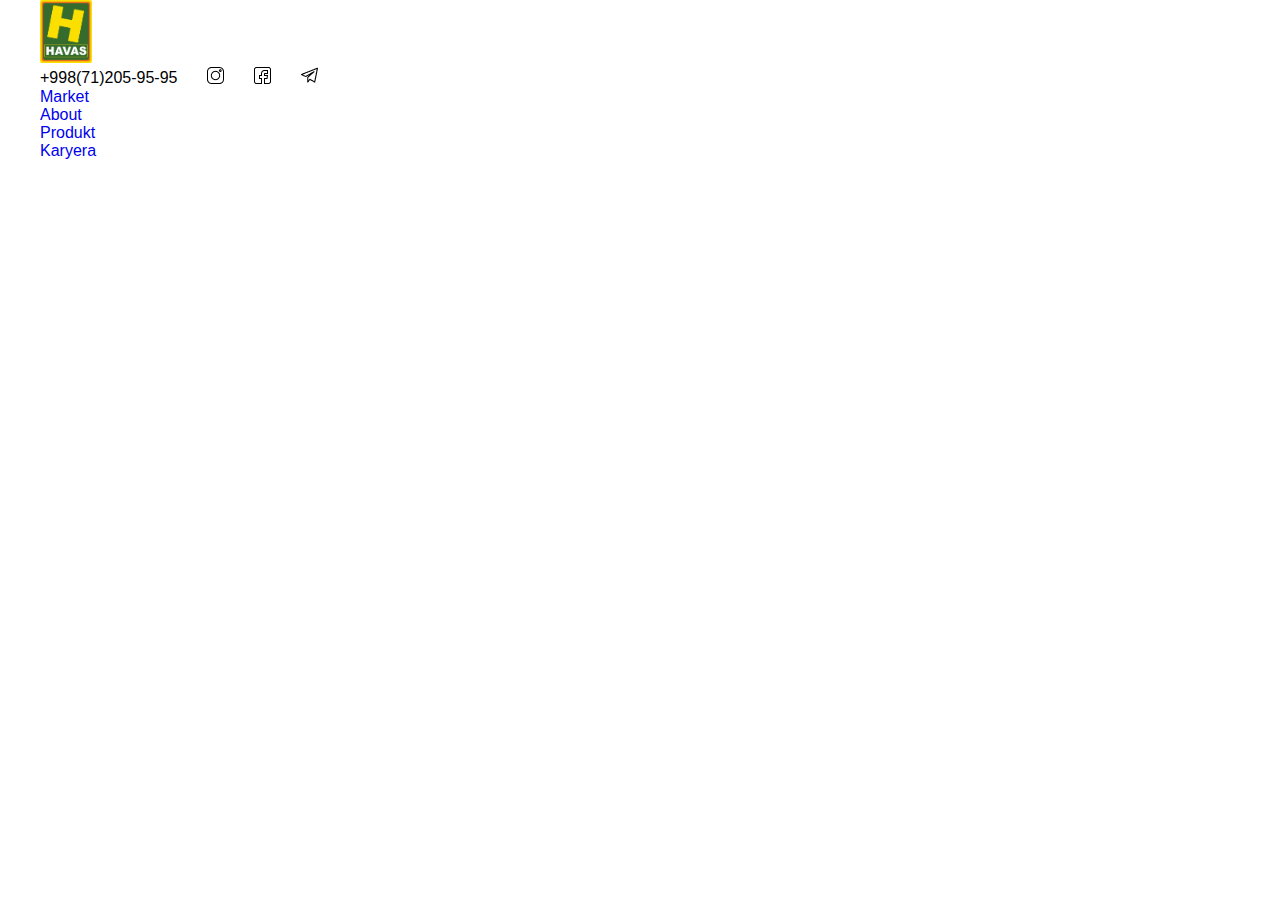
<file: index.html>
<!DOCTYPE html>
<html lang="en">
<head>
    <meta charset="UTF-8">
    <meta name="viewport" content="width=device-width, initial-scale=1.0">
    <title>Havas</title>
    <link rel="stylesheet" href="./css/style.css">
</head>
<body>


    <header>
        <div class="container navbar">
           <div class="logo-menus">
            <a href="">
                <img class="logo" src="./images/home/1cd2e852f66fe4d1c53eaad6613624d481014643.png" alt="logo">
            </a>
            
            <ul class="logo-contacts">
                <li>
                    <a class="tel" href="">+998(71)205-95-95</a>
                </li>
                <li>
                    <a href="">
                        <img src="./images/home/instagram 2.png" alt="insta">
                    </a>
                </li>
                <li>
                    <a href="">
                        <img src="./images/home/facebook 2.png" alt="facebook">
                    </a>
                </li>
                <li>
                    <a href="">
                        <img src="./images/home/telegram 2.png" alt="telegram">
                    </a>
                </li>
            </ul>
           </div>
            <div>
                <ul class="menus">
                    <li>
                        <a href="./pages/market.html">Market</a>
                    </li>
                    <li>
                        <a href="./pages/about.html">About</a>
                    </li>
                    <li>
                        <a href="./pages/produkt.html">Produkt</a>
                    </li>
                    <li>
                        <a href="./pages/karyera.html">Karyera</a>
                    </li>
                </ul>
            </div>
        </div>
    </header>


    <main></main>


    <footer></footer>


</body>
</html>
</file>
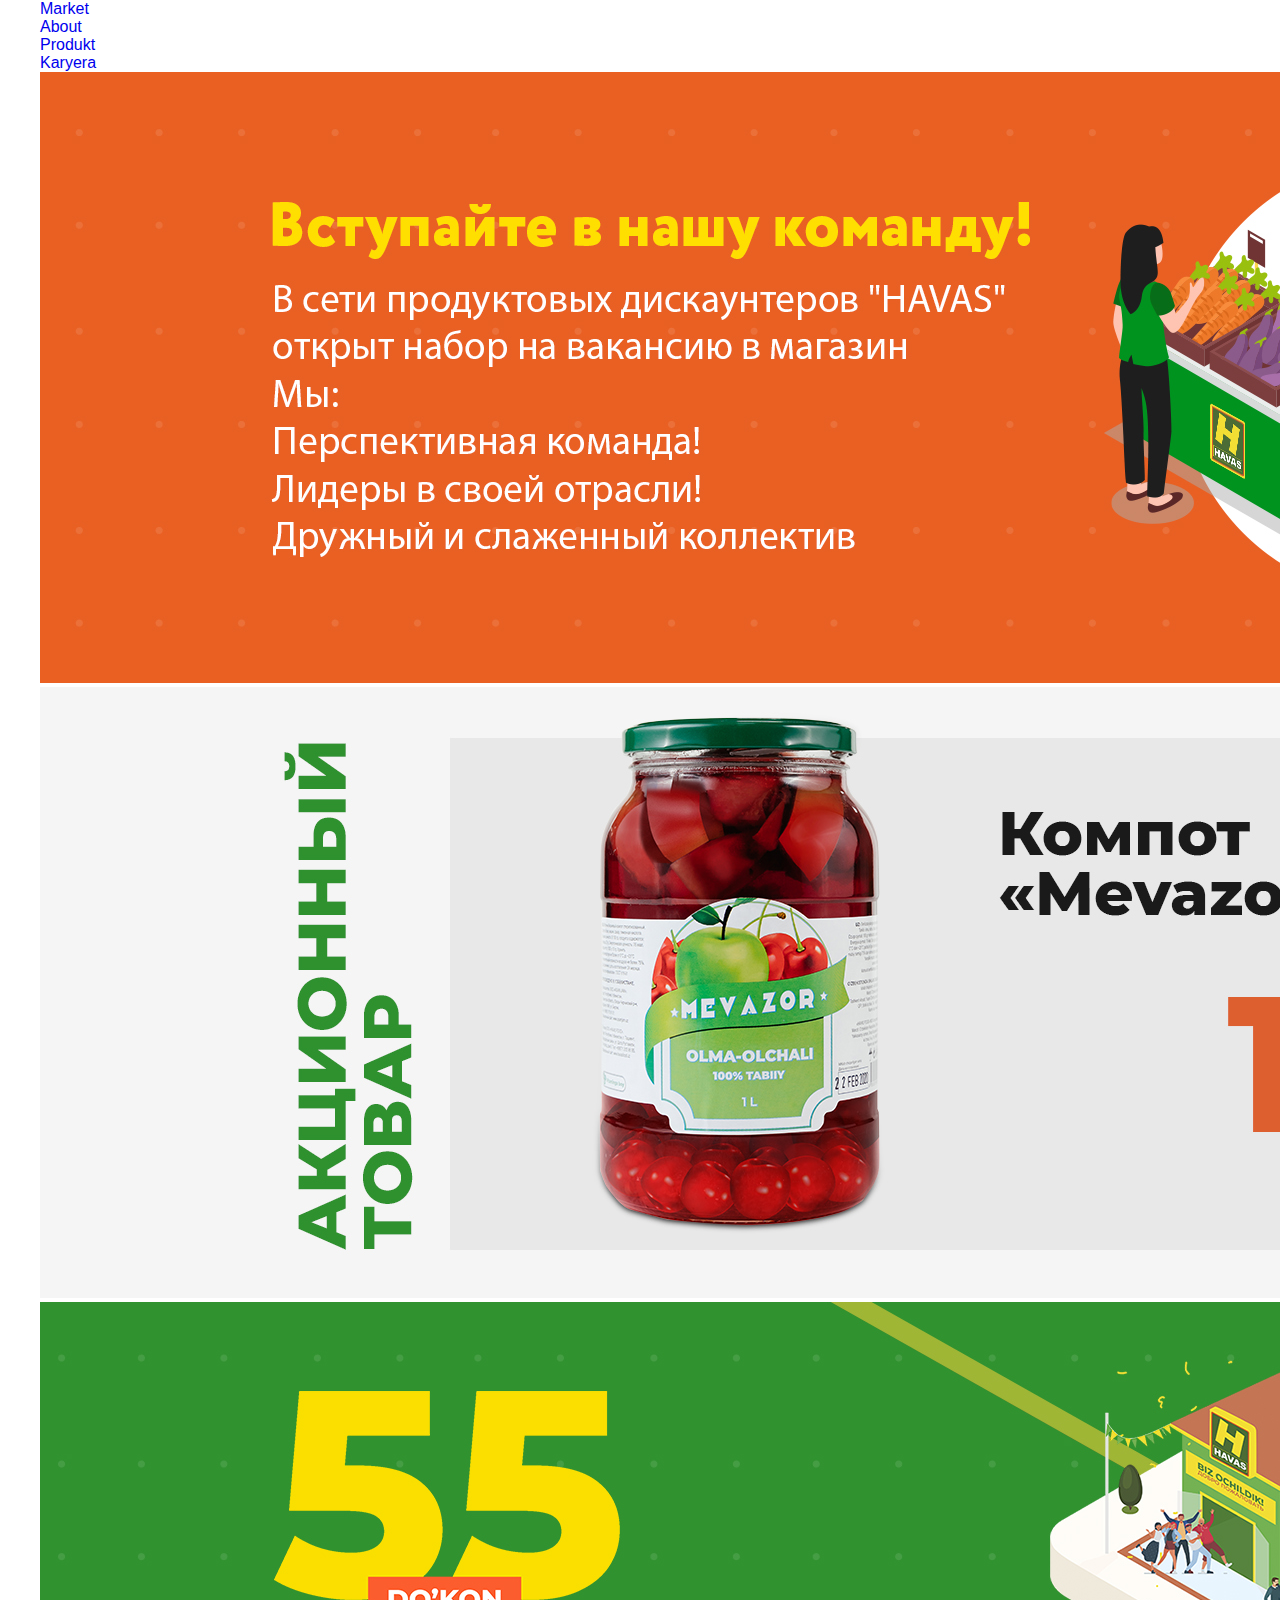
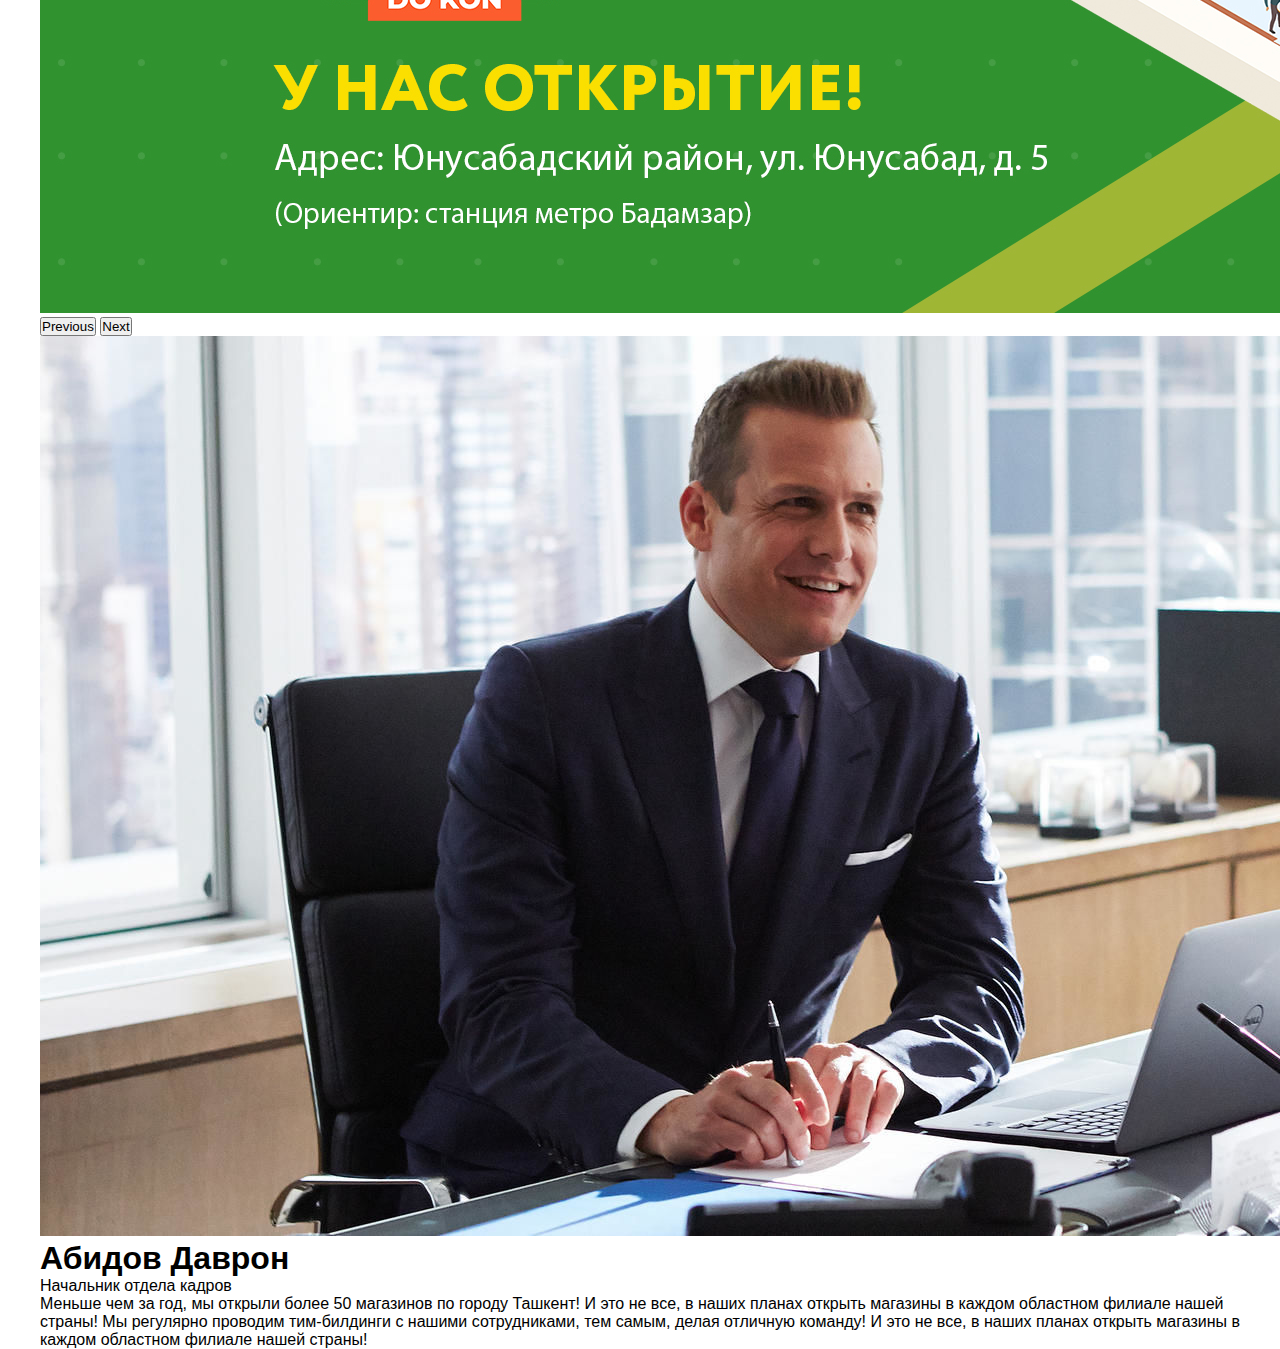
<file: pages/karyera.html>
<!DOCTYPE html>
<html lang="en">

<head>
    <meta charset="UTF-8">
    <meta name="viewport" content="width=device-width, initial-scale=1.0">
    <title>Havas</title>
    <link href="https://cdn.jsdelivr.net/npm/bootstrap@5.3.7/dist/css/bootstrap.min.css" rel="stylesheet"
    integrity="sha384-LN+7fdVzj6u52u30Kp6M/trliBMCMKTyK833zpbD+pXdCLuTusPj697FH4R/5mcr" crossorigin="anonymous">

   <link rel="stylesheet" href="../css/style.css">

    <!-- <link rel="stylesheet" href="../scss/style.css"> -->
   
</head>

<body>


    <header>
        <div class="container navbar">
            <ul>
                <li>
                    <a href="./market.html">Market</a>
                </li>
                <li>
                    <a href="./about.html">About</a>
                </li>
                <li>
                    <a href="./produkt.html">Produkt</a>
                </li>
                <li>
                    <a href="#">Karyera</a>
                </li>
            </ul>
        </div>
    </header>


    <main>
        <div class="container">
            <section>
                <div id="carouselExampleInterval" class="carousel slide" data-bs-ride="carousel">
                    <div class="carousel-inner">
                        <div class="carousel-item active" data-bs-interval="10000">
                            <img src="../img/Karyera/6aa25f65acaecf764d80c54205aa0d42e51ac4c2.jpg" class="d-block w-100" alt="...">
                        </div>
                        <div class="carousel-item" data-bs-interval="2000">
                            <img src="/img/Karyera/86a34ccfb50b02514b661811a58404a27329ff77.jpg" class="d-block w-100"
                                alt="...">
                        </div>
                        <div class="carousel-item">
                            <img src="../img/Karyera/home.jpg" class="d-block w-100" alt="...">
                        </div>
                    </div>
                    <button class="carousel-control-prev" type="button" data-bs-target="#carouselExampleInterval"
                        data-bs-slide="prev">
                        <span class="carousel-control-prev-icon" aria-hidden="true"></span>
                        <span class="visually-hidden">Previous</span>
                    </button>
                    <button class="carousel-control-next" type="button" data-bs-target="#carouselExampleInterval"
                        data-bs-slide="next">
                        <span class="carousel-control-next-icon" aria-hidden="true"></span>
                        <span class="visually-hidden">Next</span>
                    </button>
                </div>
            </section>
            <section id="karyera">
                <img src="../img/Karyera/dyg.png " class="karyera-imh" alt="">
                <div class="karyera-commit">
                    <h1>Абидов Даврон</h1>
                    <p>Начальник отдела кадров</p>
                    Меньше чем за год, мы открыли более 50 магазинов по городу
                    Ташкент! И это не все, в наших планах открыть магазины в каждом областном филиале нашей страны! Мы
                    регулярно проводим тим-билдинги с нашими сотрудниками, тем самым, делая отличную команду! И это не
                    все, в наших планах открыть магазины в каждом областном филиале нашей страны!
                </div>
                </section>
                <section id="karyera1">
                   
                </section>
        </div>














    </main>


    <footer></footer>
    <script src="https://cdn.jsdelivr.net/npm/bootstrap@5.3.7/dist/js/bootstrap.bundle.min.js"
        integrity="sha384-ndDqU0Gzau9qJ1lfW4pNLlhNTkCfHzAVBReH9diLvGRem5+R9g2FzA8ZGN954O5Q"
        crossorigin="anonymous"></script>

</body>

</html>
</file>
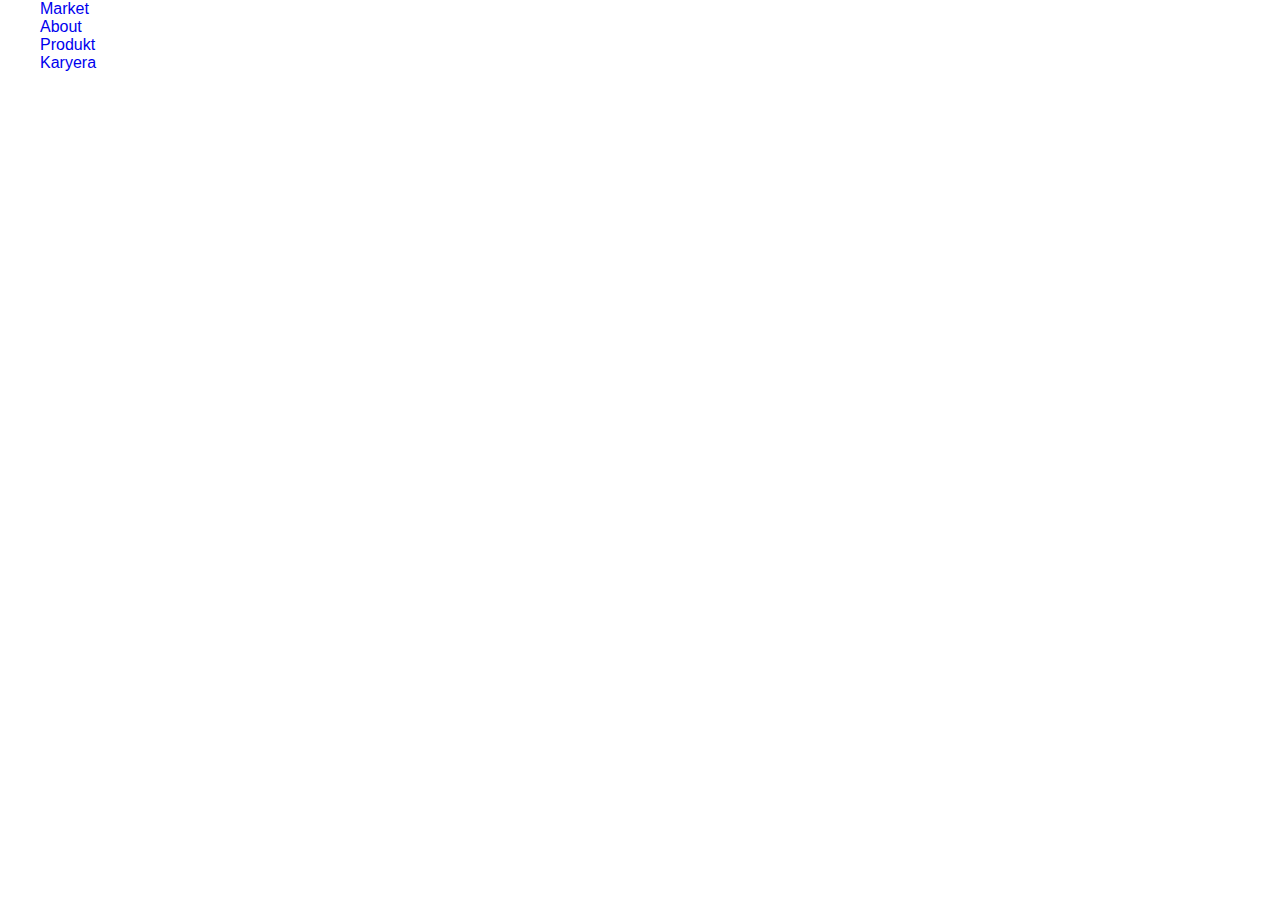
<file: pages/market.html>
<!DOCTYPE html>
<html lang="en">

<head>
    <meta charset="UTF-8">
    <meta name="viewport" content="width=device-width, initial-scale=1.0">
    <title>Havas</title>
    <link rel="stylesheet" href="../scss/style.css">
</head>

<body>


    <header>
        <div class="container navbar">
            <ul>
                <li>
                    <a href="#">Market</a>
                </li>
                <li>
                    <a href="./pages/about.html">About</a>
                </li>
                <li>
                    <a href="./pages/produkt.html">Produkt</a>
                </li>
                <li>
                    <a href="./pages/karyera.html">Karyera</a>
                </li>
            </ul>
        </div>
    </header>


    <main></main>


    <footer></footer>


</body>

</html>
</file>
<file: css/style.css>
* {
  margin: 0;
  padding: 0;
  box-sizing: border-box;
  font-family: sans-serif;
}

a {
  text-decoration: none;
}

ul {
  list-style: none;
}

.container {
  max-width: 1200px;
  margin-left: auto;
  margin-right: auto;
}

<<<<<<< HEAD
header .logo-menus {
  display: flex;
  justify-content: space-between;
  align-items: center;
}
header .logo-menus .logo {
  width: 52px;
  height: 63px;
}
header .logo-menus .logo-contacts {
  display: flex;
  align-items: center;
  gap: 30px;
}
header .logo-menus .logo-contacts .logo-contacts img {
  width: 17px;
  height: 17px;
}
header .logo-menus .logo-contacts .tel {
  font-size: 16px;
  color: black;
=======
#karyera {
  display: flex;
  padding: 20px;
  margin-top: 100px;
  gap: 50px;
}
#karyera .karyera-imh {
  width: 562px;
  height: 378px;
  opacity: 1;
}
#karyera .karyera-commit {
  padding-top: 50px;
}
#karyera .karyera-commit h1 {
  font-family: Circe;
  font-weight: 700;
  font-size: 26px;
  vertical-align: middle;
>>>>>>> 182c4704b583f1dbc5c3b578a4fcb7b38e671101
}
</file>
<file: scss/style.css>
* {
  margin: 0;
  padding: 0;
  box-sizing: border-box;
  font-family: sans-serif;
}

a {
  text-decoration: none;
}

ul {
  list-style: none;
}

.container {
  max-width: 1200px;
  margin-left: auto;
  margin-right: auto;
}/*# sourceMappingURL=style.css.map */
</file>
